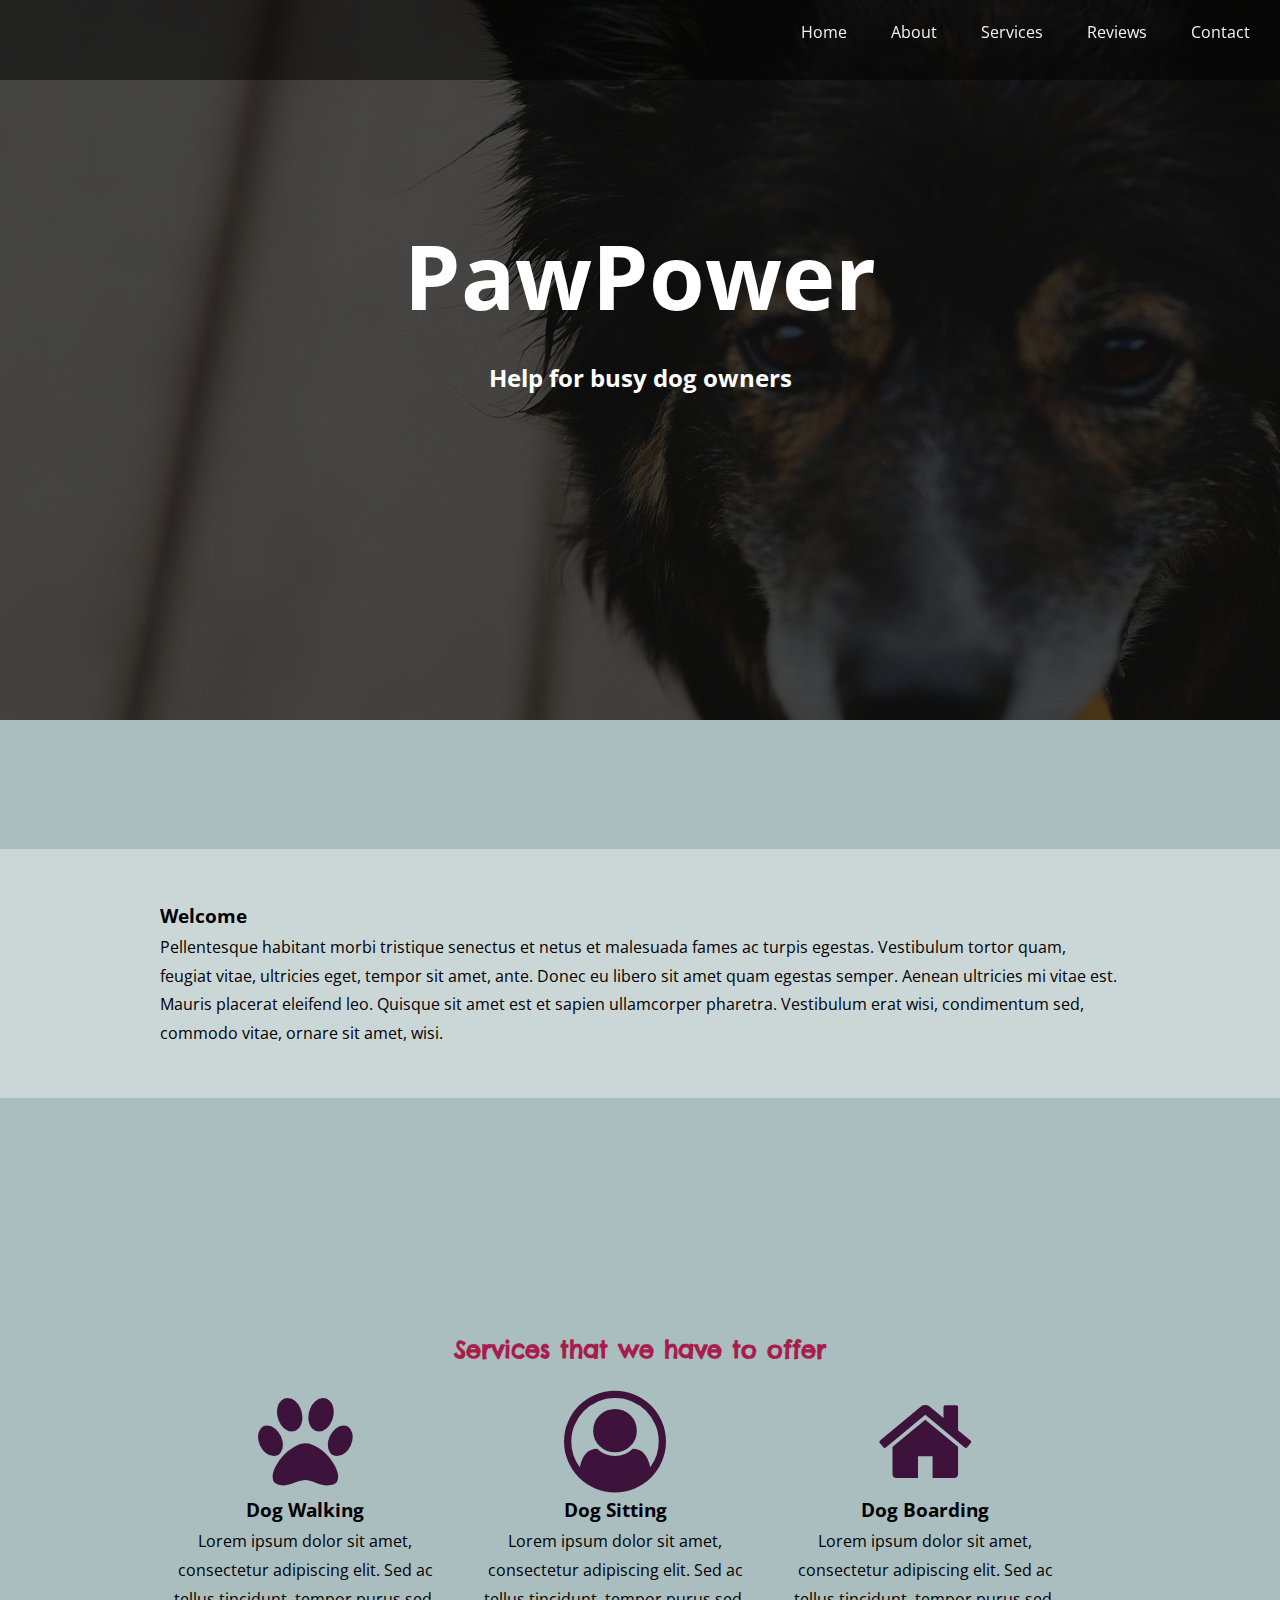
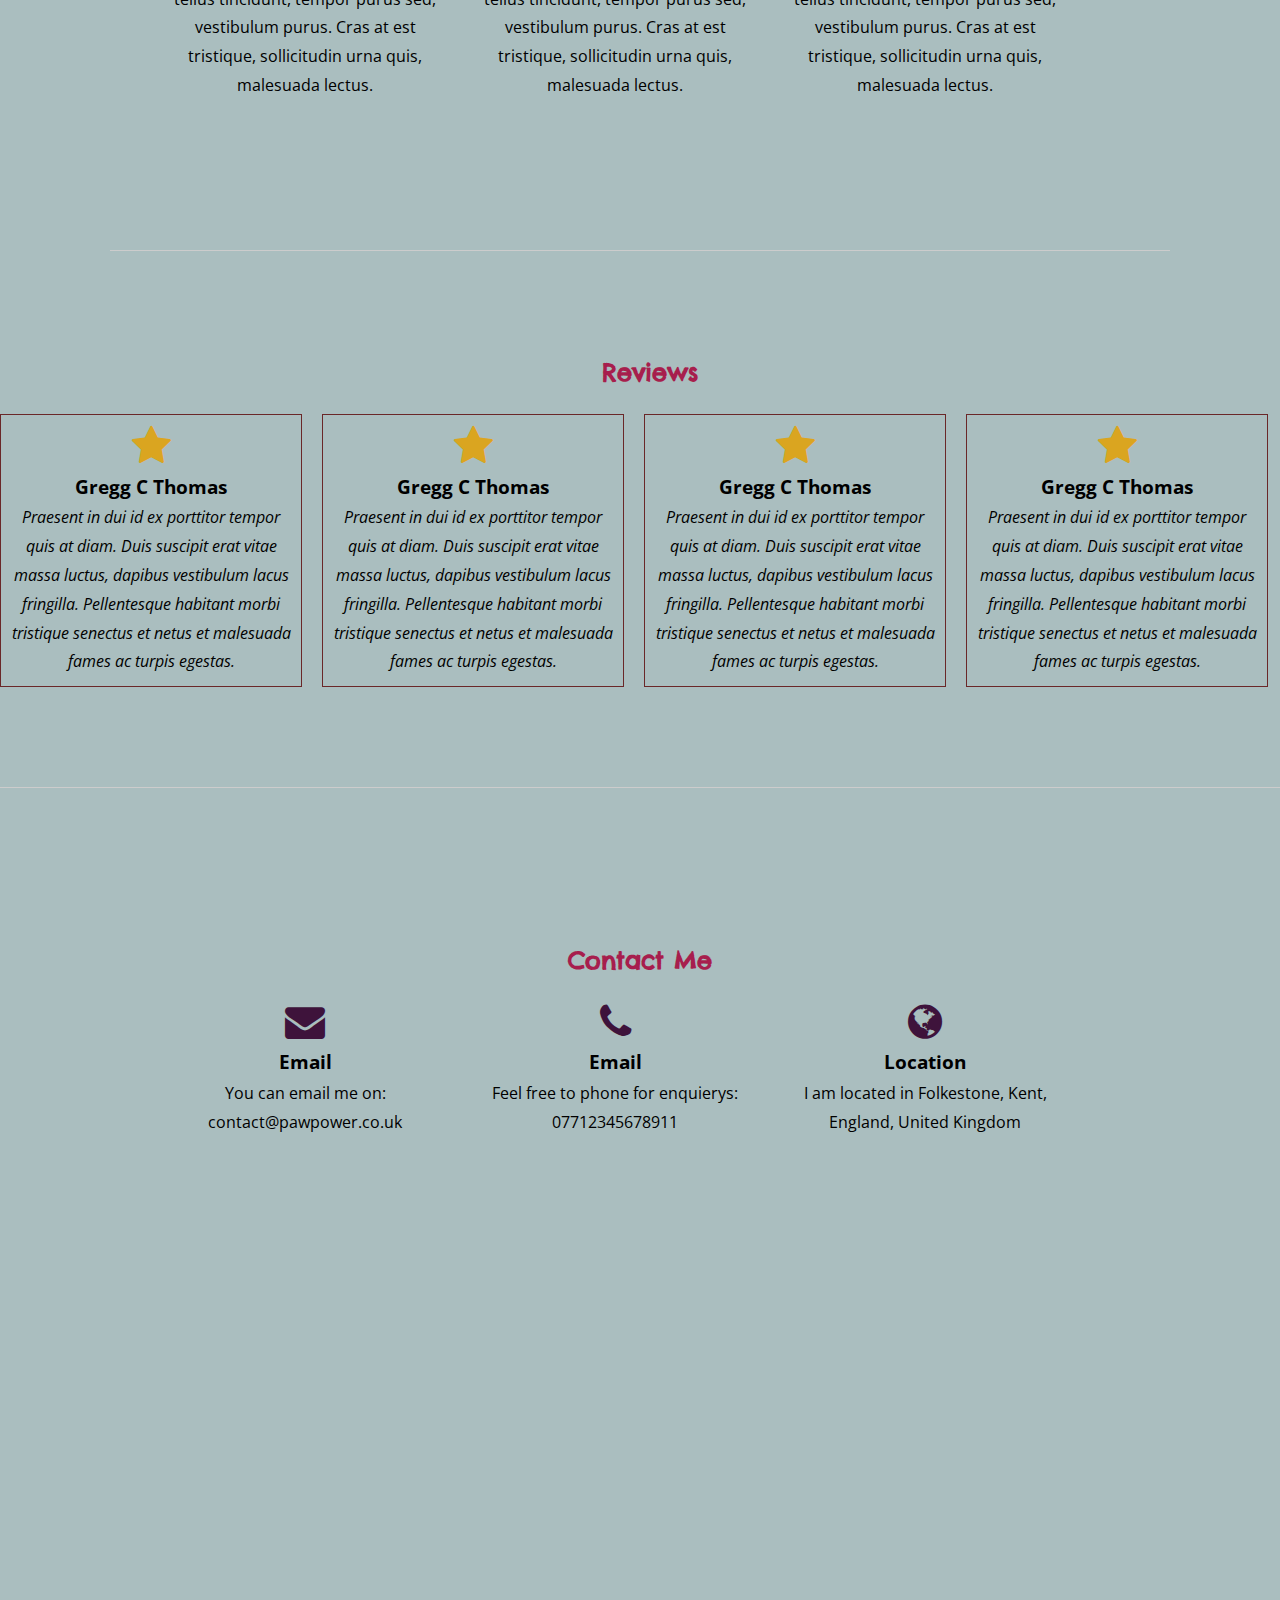
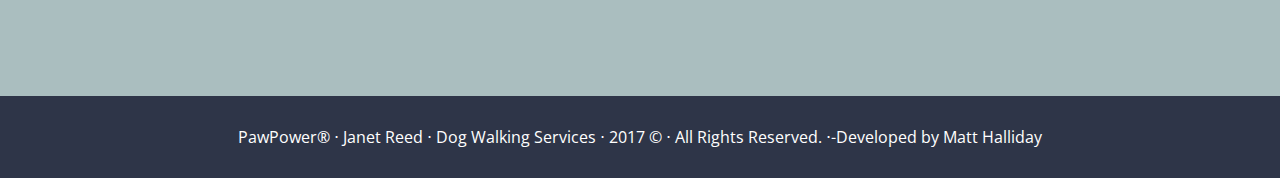
<file: PawPower/index.html>
<!doctype html>
<!-- PawPower Matt Halliday -->

<html>


<head>
	<link href="css/main.css" rel="stylesheet" type="text/css">
	<link href="css/animate.css" rel="stylesheet" type="text/css">
	<link href="https://fonts.googleapis.com/css?family=Open+Sans" rel="stylesheet">
	<link href="https://maxcdn.bootstrapcdn.com/font-awesome/4.7.0/css/font-awesome.min.css" rel="stylesheet" integrity="sha384-wvfXpqpZZVQGK6TAh5PVlGOfQNHSoD2xbE+QkPxCAFlNEevoEH3Sl0sibVcOQVnN" crossorigin="anonymous">
	<link href="https://fonts.googleapis.com/css?family=Chelsea+Market" rel="stylesheet">
	<meta charset="utf-8">
	<title> PawPower - Welcome </title>
</head>

<body>
	
<!-- NAVIGATION BAR -->	

	<nav>
		<ul>
			<ul>
				<li><a href="#home">Home</a></li>
				 <li><a href="#about">About</a></li>
				 <li><a href="#services">Services</a></li>
				 <li><a href="#reviews">Reviews</a></li>
				 <li><a href="#contact">Contact</a></li>

			</ul>
		</ul>	
	</nav>


<!-- HEADER SECTION -->

	<header class="home" id="home" data-anchor="home">
		<div class="overly">
			<div class="container">
				<h1 class="animated fadeIn"> PawPower </h1>
				<h2 class="animated fadeIn"> Help for busy dog owners </h2>
			</div>
		</div>
	</header>
	
	
<!-- INTRODUCTION SECTION -->

	<section class="intro" id="about" data-anchor="about">
		<div class="container">
			<h3> Welcome </h3>
			<p> Pellentesque habitant morbi tristique senectus et netus et malesuada fames ac turpis egestas. Vestibulum tortor quam, feugiat vitae, ultricies eget, tempor sit amet, ante. Donec eu libero sit amet quam egestas semper. Aenean ultricies mi vitae est. Mauris placerat eleifend leo. Quisque sit amet est et sapien ullamcorper pharetra. Vestibulum erat wisi, condimentum sed, commodo vitae, ornare sit amet, wisi. </p>
		</div>
	</section>
	
	
<!-- SERVICES SECTION -->

	<section class="services" id="services" data-anchor="services">
		<div class="container">
			
			<h2 class="service-header">Services that we have to offer</h2>
			
			<div class="box1">
				<i class="fa fa-paw" aria-hidden="true"></i>
				<h3> Dog Walking </h3>
				<p>
					Lorem ipsum dolor sit amet, consectetur adipiscing elit. Sed ac tellus tincidunt, tempor purus sed, vestibulum purus. Cras at est tristique, sollicitudin urna quis, malesuada lectus.
				</p>
			</div>

			<div class="box2">
				<i class="fa fa-user-circle-o" aria-hidden="true"></i>
				<h3> Dog Sitting </h3>
				<p>
					Lorem ipsum dolor sit amet, consectetur adipiscing elit. Sed ac tellus tincidunt, tempor purus sed, vestibulum purus. Cras at est tristique, sollicitudin urna quis, malesuada lectus.
				</p>
			</div>

			<div class="box3">
				<i class="fa fa-home" aria-hidden="true"></i>
				<h3> Dog Boarding </h3>
				<p>
					Lorem ipsum dolor sit amet, consectetur adipiscing elit. Sed ac tellus tincidunt, tempor purus sed, vestibulum purus. Cras at est tristique, sollicitudin urna quis, malesuada lectus.
				</p>
			</div>
		</div>
	</section>
	
	<hr class="clear-fix">
	
<!-- REVIEWS SECTION -->	
	<section class="reviews" id="reviews" data-anchor="reviews">
		<div class="review-container">
			<h2 class="service-header">Reviews</h2>
			
			<div class="review-box1">
				<i class="fa fa-star" aria-hidden="true"></i>
				<h3> Gregg C Thomas </h3>
				<p>
					<cite>Praesent in dui id ex porttitor tempor quis at diam. Duis suscipit erat vitae massa luctus, dapibus vestibulum lacus fringilla. Pellentesque habitant morbi tristique senectus et netus et malesuada fames ac turpis egestas.</cite>
				</p>
			</div>
			
			<div class="review-box1">
				<i class="fa fa-star" aria-hidden="true"></i>
				<h3> Gregg C Thomas </h3>
				<p>
					<cite>Praesent in dui id ex porttitor tempor quis at diam. Duis suscipit erat vitae massa luctus, dapibus vestibulum lacus fringilla. Pellentesque habitant morbi tristique senectus et netus et malesuada fames ac turpis egestas.</cite>
				</p>
			</div>
			
			<div class="review-box1">
				<i class="fa fa-star" aria-hidden="true"></i>
				<h3> Gregg C Thomas </h3>
				<p>
					<cite>Praesent in dui id ex porttitor tempor quis at diam. Duis suscipit erat vitae massa luctus, dapibus vestibulum lacus fringilla. Pellentesque habitant morbi tristique senectus et netus et malesuada fames ac turpis egestas.</cite>
				</p>
			</div>
			
			<div class="review-box1">
				<i class="fa fa-star" aria-hidden="true"></i>
				<h3> Gregg C Thomas </h3>
				<p>
					<cite>Praesent in dui id ex porttitor tempor quis at diam. Duis suscipit erat vitae massa luctus, dapibus vestibulum lacus fringilla. Pellentesque habitant morbi tristique senectus et netus et malesuada fames ac turpis egestas.</cite>
				</p>
			</div>
			
			
		</div>	
	</section>	
	

	
<!-- CONTACT SECTION -->	
	<section class="contact" id="contact" data-anchor="contact">
		<div class="container">
			<h2 class="service-header"> Contact Me </h2>
			
			<div class="box1">
				<i class="fa fa-envelope" aria-hidden="true"></i>
				<h3> Email </h3>
				<p>
					You can email me on: contact@pawpower.co.uk
				</p>
			</div>
			
			<div class="box2">
				<i class="fa fa-phone" aria-hidden="true"></i>
				<h3> Email </h3>
				<p>
					Feel free to phone for enquierys: 07712345678911
				</p>
			</div>
			
			<div class="box3">
				<i class="fa fa-globe" aria-hidden="true"></i>
				<h3> Location </h3>
				<p>
					I am located in Folkestone, Kent, England, United Kingdom
				</p>
			</div>
		</div>	
<hr class="clear-fix">

<!-- GOOGLE MAPS CONTACT -->	
		<div class="map-container">
			<iframe class="map-container" src="https://www.google.com/maps/embed?pb=!1m18!1m12!1m3!1d80194.79973691443!2d1.0990787421396153!3d51.08839282711125!2m3!1f0!2f0!3f0!3m2!1i1024!2i768!4f13.1!3m3!1m2!1s0x47deb815138b2c8f%3A0xa514d67a986aff93!2sFolkestone%2C+UK!5e0!3m2!1sen!2sus!4v1510926232556"></iframe>		
		</div>
	</section>

<!-- FOOTER SECTION -->	
	<footer>
		<p> PawPower&reg; &sdot; Janet Reed &sdot; Dog Walking Services &sdot; 2017 &copy; &sdot; All Rights Reserved. &sdot;-Developed by Matt Halliday</p>	
	</footer>
	

<!-- JAVA SCRIPT LINKS --> 
    <script src="http://ajax.googleapis.com/ajax/libs/jquery/1.11.1/jquery.min.js"></script>
    <script type="text/javascript" src="js/jquery.easings.min.js"></script>
    <script type="text/javascript" src="js/page-scroll.js"></script>

  
<!-- END OF CODE -->    
</body>
</html>
</file>
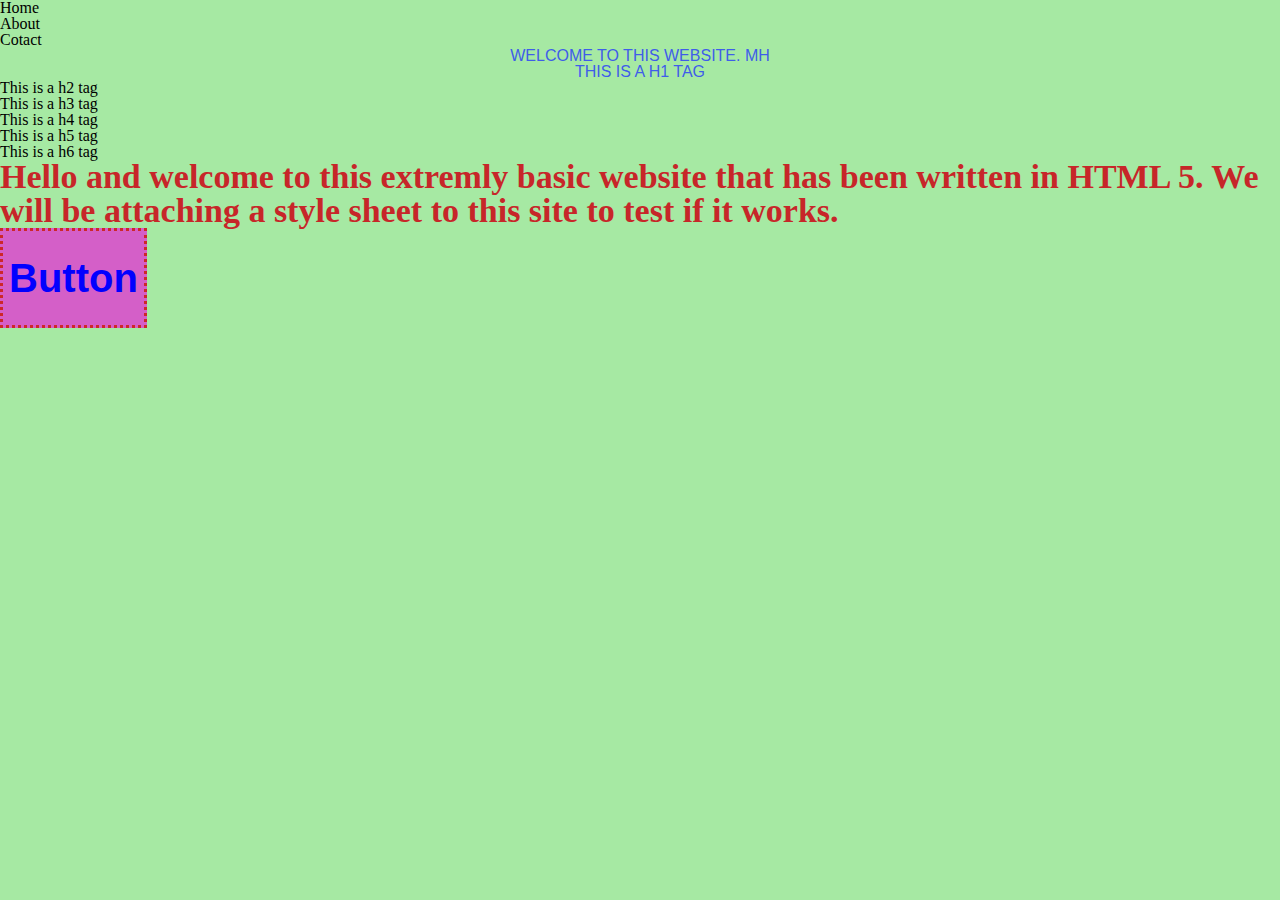
<file: Test Website/index.html>
<!doctype html>
<html>
<head>
<meta charset="utf-8">
<title>Test website</title>
</head>

<!-- Linking CSS Sheet -->
<link rel="stylesheet" type="text/css" href="css/style.css">

<body>
	<!-- Menu -->
	<ul> 
		<li> Home </li>	
		<li> About </li>
		<li> Cotact </li>
	</ul>


<!-- Short tags -->
	<h1> Welcome to this website. MH </h1>
	<h1> This is a h1 tag </h1>
	<h2> This is a h2 tag </h2>
	<h3> This is a h3 tag </h3>
	<h4> This is a h4 tag </h4> 
	<h5> This is a h5 tag</h5>
	<h6> This is a h6 tag</h6>
	
				
	<!-- This is a paragraph -->
	<p> Hello and welcome to this extremly basic website that has been written in HTML 5. We will be attaching a style sheet to this site to test if it works.</p>
	
	
	<!-- Button Creation -->
	<button type="button">Button</button>

	
</body>

</html>
</file>
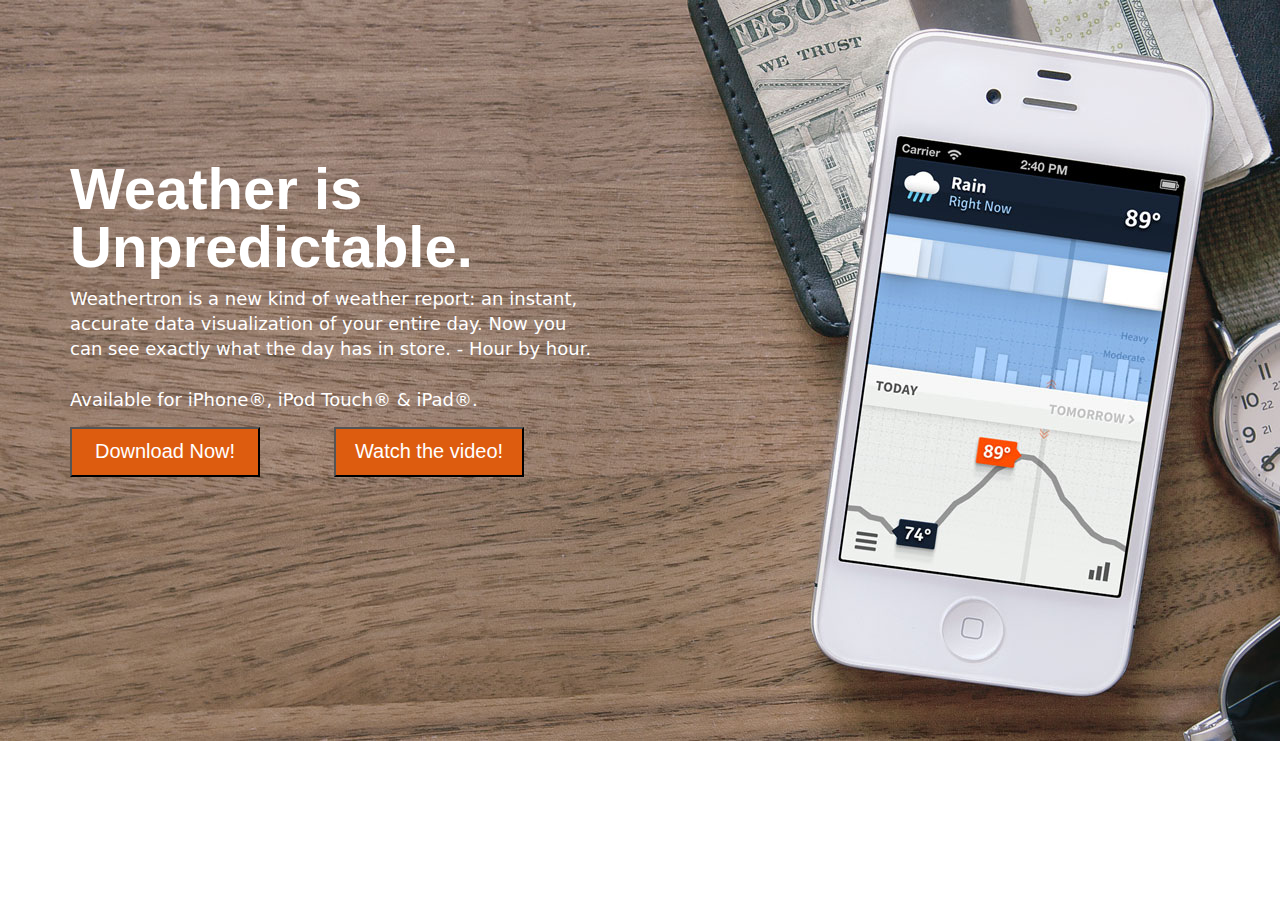
<file: TheWeatherTron/index.html>
<!doctype html>
<html>

<head>

<meta charset="utf-8">

<!-- Linking CSS Sheet -->
<link rel="stylesheet" type="text/css" href="css/style.css">

<!-- Website name -->
<title>The Weather Tron</title>
</head>




<body>

<!-- Top header page -->
	<section class="header-info">
		<!-- Title -->
		<h1> Weather is <br/>Unpredictable.</h1>
	
		<!-- Information paragraph -->
			<p>Weathertron is a new kind of weather report: an instant, accurate data visualization of your entire day. Now you can see exactly what the day has in store. - Hour by hour.</p> 
			<p>Available for iPhone&reg;, iPod Touch® &amp; iPad®.</p>

		<!-- Buttons -->
			<button type="button">Download Now!</button>
			<button type="button1">Watch the video!</button>
			
	</section>



</body>
</html>
</file>
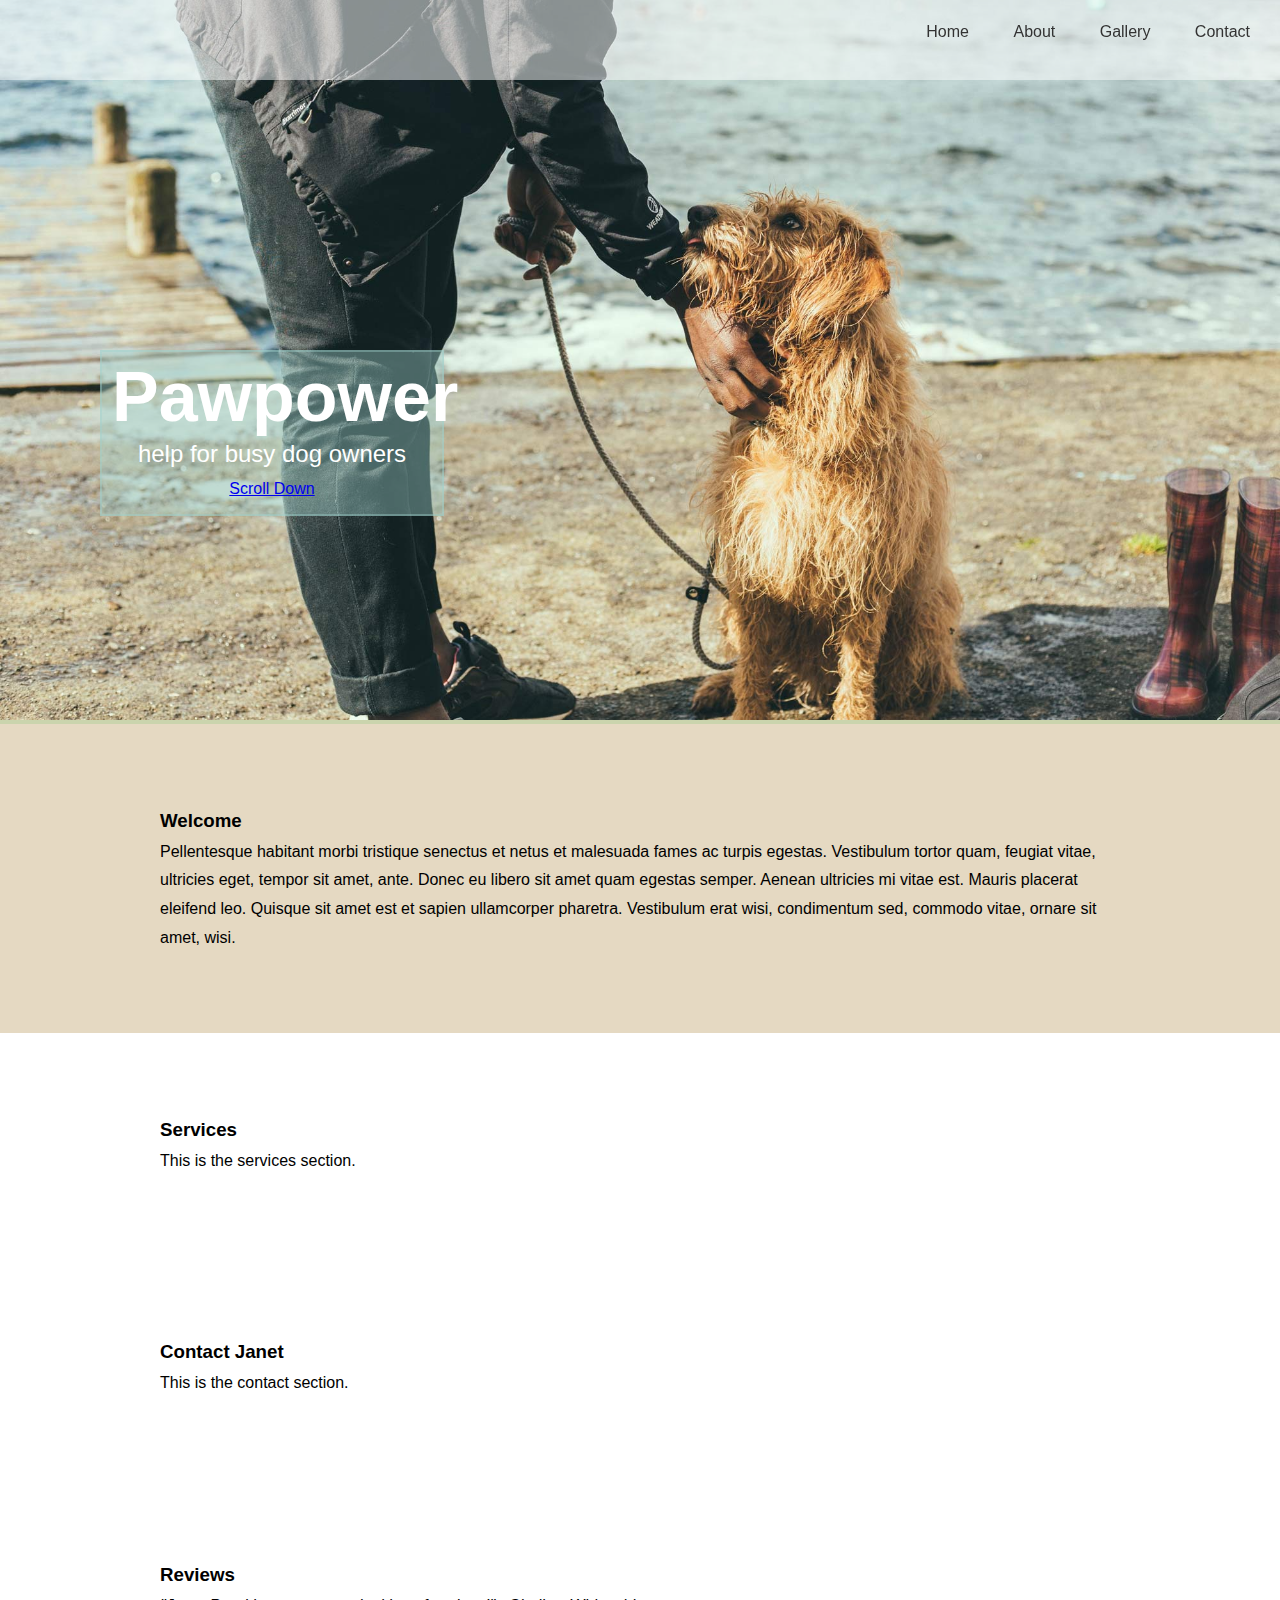
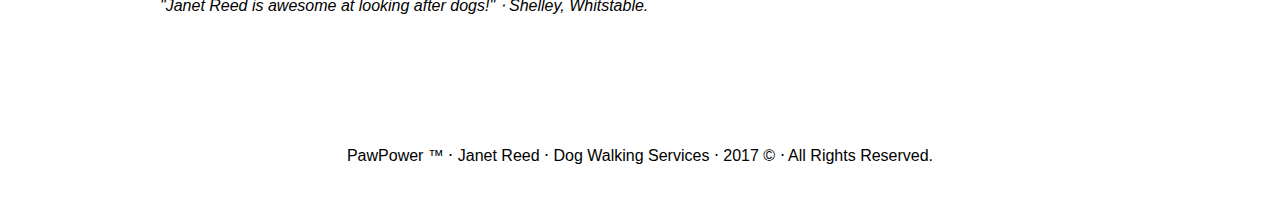
<file: EXAMPLES/PawPower 2/index.html>
<!doctype html>
<html>
<head>
<meta charset="UTF-8">


<title>PawPower</title>
<link href="css/animate.css" rel="stylesheet" type="text/css">
<link href="css/style.css" rel="stylesheet" type="text/css">

</head>

<body>

<nav>
	<ul>
		<ul>
            <li><a href="#home">Home</a></li>
             <li><a href="#about">About</a></li>
             <li><a href="#gallery">Gallery</a></li>
             <li><a href="#contact">Contact</a></li>
        
        </ul>
	</ul>	
</nav>

	<header class="home" id="home" data-anchor="home">
	<div class="overly">
		<div class="container headerinfo">
		<h1 class="animated fadeInUp">Pawpower</h1>
		<h2 class="animated fadeInUp">help for busy dog owners</h2>
			<a href="#about" class="scrollbtn">Scroll Down</a>
		</div>
	</div>
	</header>
		
	<section class="intro about" id="about" data-anchor="about">
		<div class="container">
			<h3>Welcome</h3>
			<p>Pellentesque habitant morbi tristique senectus et netus et malesuada fames ac turpis egestas. Vestibulum tortor quam, feugiat vitae, ultricies eget, tempor sit amet, ante. Donec eu libero sit amet quam egestas semper. Aenean ultricies mi vitae est. Mauris placerat eleifend leo. Quisque sit amet est et sapien ullamcorper pharetra. Vestibulum erat wisi, condimentum sed, commodo vitae, ornare sit amet, wisi.</p>
		</div><!-- container -->
	</section><!-- intro -->
	
	<section class="services reviews" id="gallery" data-anchor="gallery">
		<div class="container">
			<h3>Services</h3>
			<p>This is the services section.</p>
		</div>
	</section><!-- services -->
	
	<section class="contact" id="contact" data-anchor="contact">
		<div class="container">
			<h3>Contact Janet</h3>
			<p>This is the contact section.</p>
		</div>
	</section><!-- contact -->

	<section class="reviews">
		<div class="container">
			<h3>Reviews</h3>
			<cite>"Janet Reed is awesome at looking after dogs!" &sdot; Shelley, Whitstable.</cite>
		</div>
	</section><!-- reviews -->
	
	<footer>
		<p>PawPower &trade; &sdot; Janet Reed &sdot; Dog Walking Services &sdot; 2017 &copy; &sdot; All Rights Reserved.</p>
	</footer>
     <script src="http://ajax.googleapis.com/ajax/libs/jquery/1.11.1/jquery.min.js"></script>
    <script type="text/javascript" src="js/jquery.easings.min.js"></script>
	     <script type="text/javascript" src="js/page-scroll.js"></script>

</body>
</html>
</file>
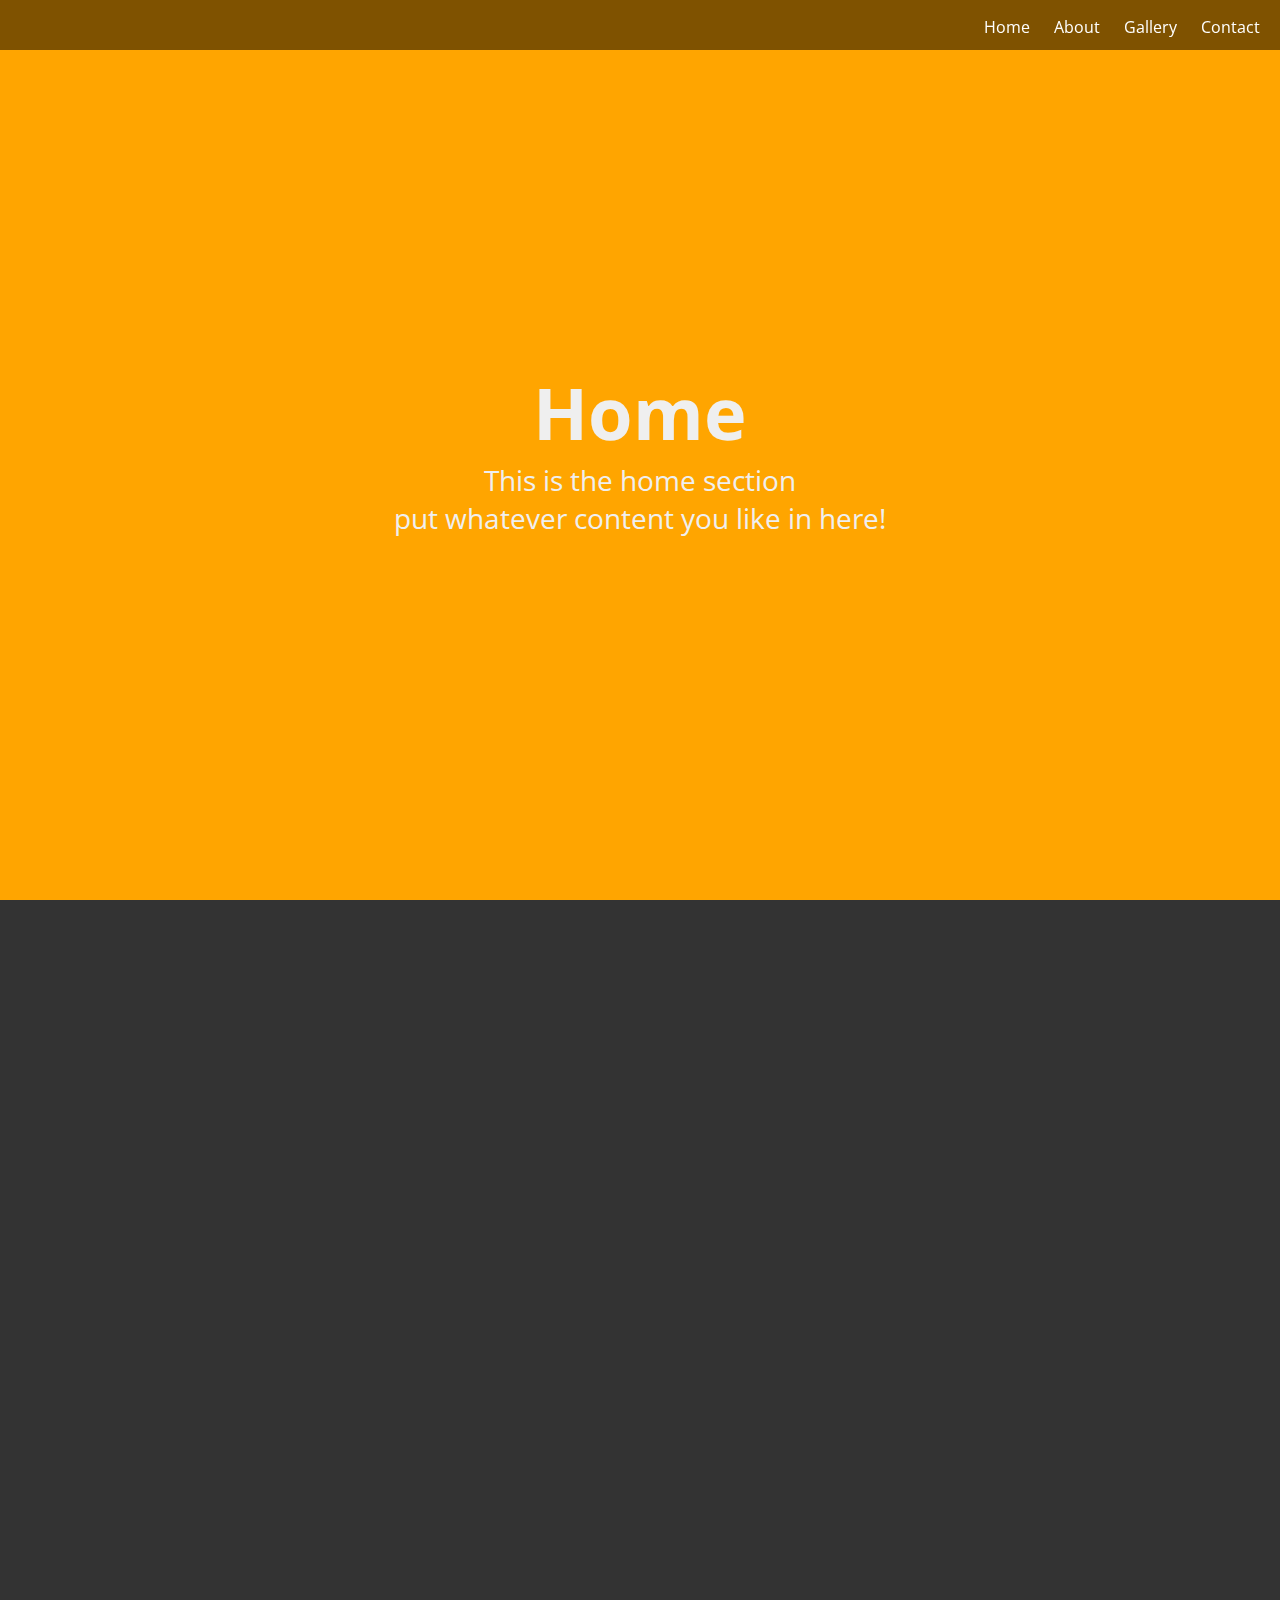
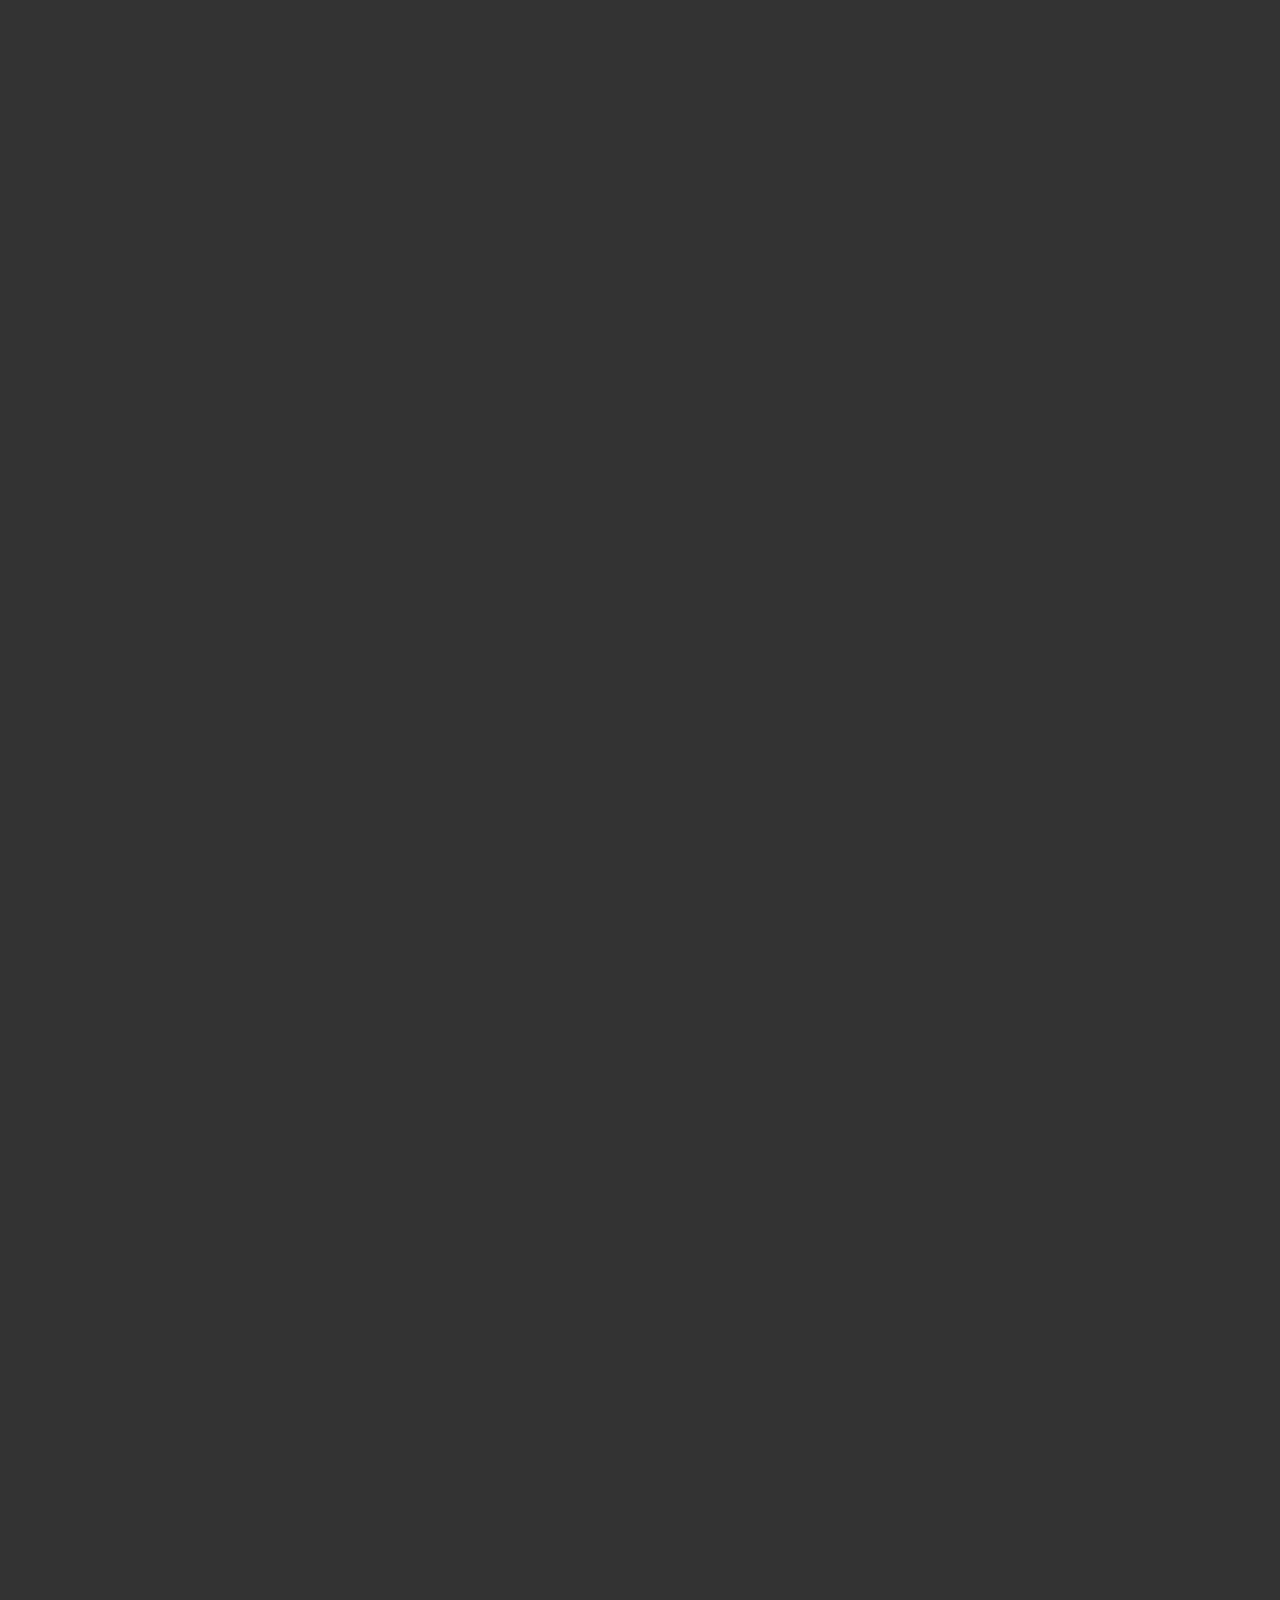
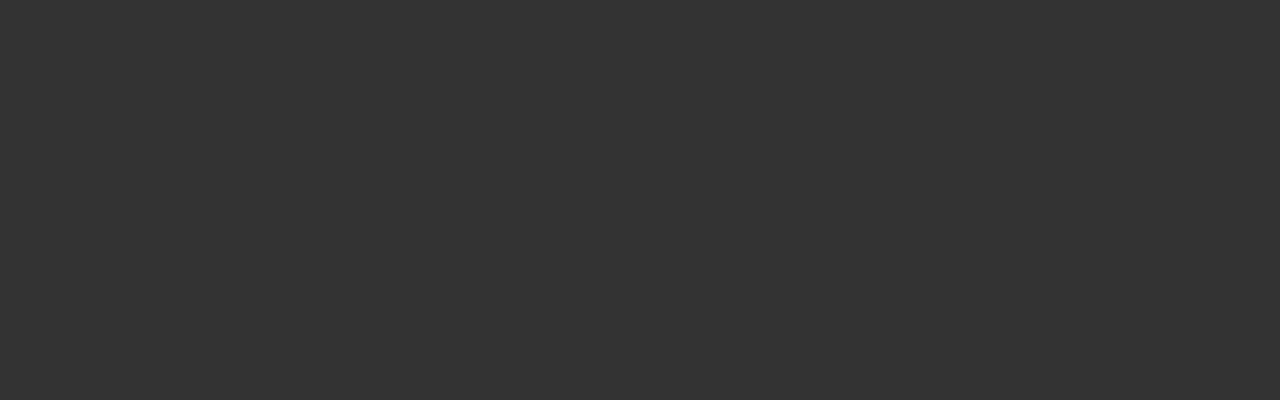
<file: jquery-examples/One-Page-Website-Example/index.html>
<!DOCTYPE html>
<html>
<head>
    <title>One Page Website Example</title>
    <meta charset="UTF-8">
    <meta name="description" content="" />
    <meta name="keywords" content="" />
    <link rel="stylesheet" href="css/jquery.fullPage.css"/>
     <link rel="stylesheet" href="css/style.css"/>
    <link href='https://fonts.googleapis.com/css?family=Open+Sans:400,600' rel='stylesheet' type='text/css'>
    <script src="http://ajax.googleapis.com/ajax/libs/jquery/1.11.1/jquery.min.js"></script>
    <script type="text/javascript" src="js/jquery.easings.min.js"></script>
    <script type="text/javascript" src="js/jquery.fullPage.js"></script>
    <script type="text/javascript">
       $(document).ready(function() {
           $('#fullpage').fullpage();
           });
    </script>
</head>
<body>
    
    <nav>
        <ul>
            <li><a href="#slide1">Home</a></li>
             <li><a href="#slide2">About</a></li>
             <li><a href="#slide3">Gallery</a></li>
             <li><a href="#slide4">Contact</a></li>
        
        </ul>
    
    </nav>
    
    <div id="fullpage">
        <section class="section homesection" data-anchor="slide1">
            <h2>Home</h2>
            <p>This is the home section<br/>put whatever content you like in here!</p>
        </section>
        <section class="section aboutsection" data-anchor="slide2">
            <h2>About</h2>
            <p>This is the about section</p>
        </section>
        <section class="section gallerysection" data-anchor="slide3">
            <h2>Gallery</h2>
            <p>This is the gallery section</p>
        </section>
        <section class="section contactsection" data-anchor="slide4">
            <h2>Contact</h2>
            <p>This is the contact section</p>
            <p class="links">Check out: 
            <a href="https://www.google.com/fonts">https://www.google.com/fonts</a>          <a href="http://alvarotrigo.com/fullPage/">http://alvarotrigo.com/fullPage/</a>
            <a href="http://bit.ly/20QLhpH">http://bit.ly/20QLhpH</a>
            </p>
        </section>
    
    
    </div>

</body>
</html>
</file>
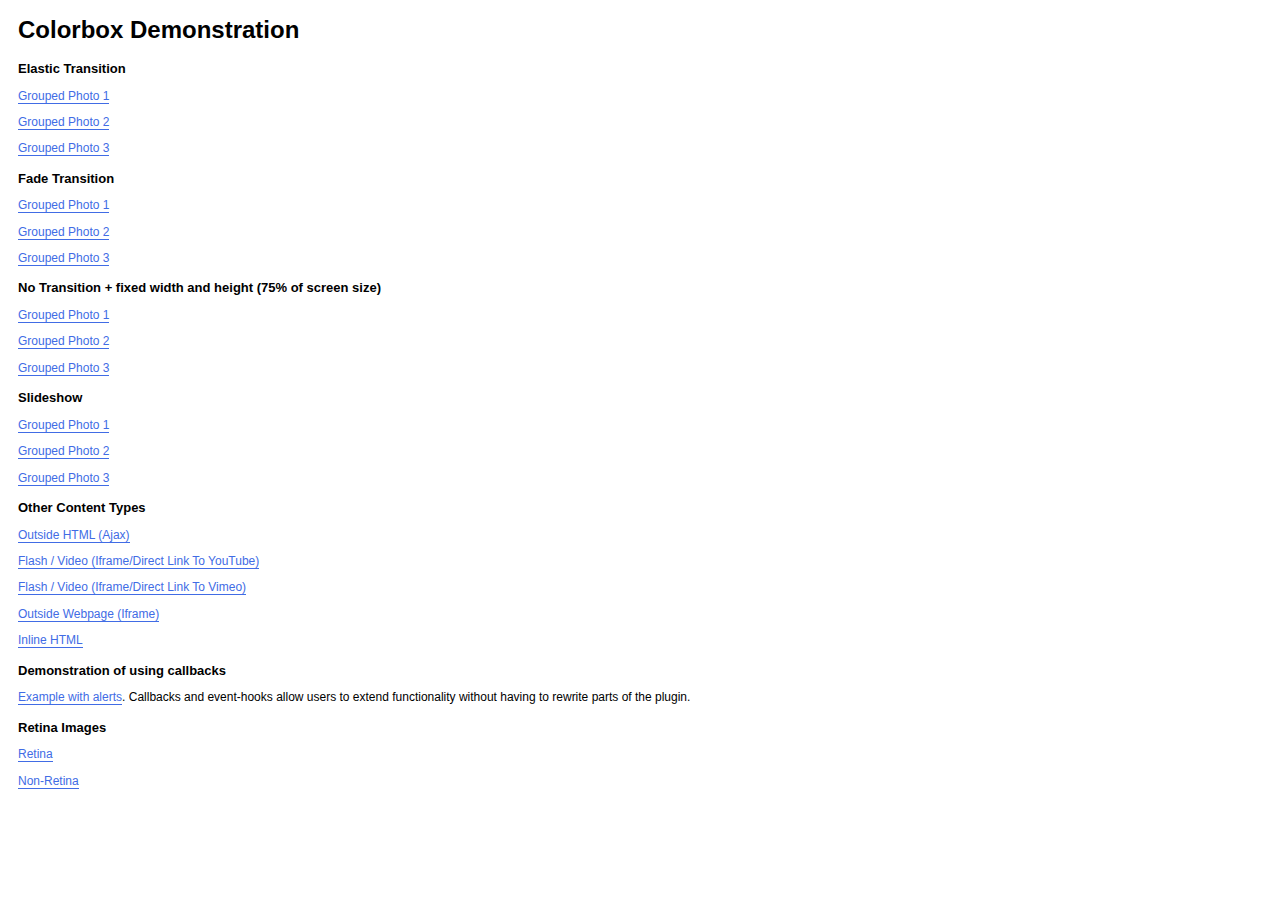
<file: jquery-examples/Lightbox-Gallery/colorbox-master/example1/index.html>
<!DOCTYPE html>
<html>
	<head>
		<meta charset='utf-8'/>
		<title>Colorbox Examples</title>
		<style>
			body{font:12px/1.2 Verdana, sans-serif; padding:0 10px;}
			a:link, a:visited{text-decoration:none; color:#416CE5; border-bottom:1px solid #416CE5;}
			h2{font-size:13px; margin:15px 0 0 0;}
		</style>
		<link rel="stylesheet" href="colorbox.css" />
		<script src="https://ajax.googleapis.com/ajax/libs/jquery/1.10.2/jquery.min.js"></script>
		<script src="../jquery.colorbox.js"></script>
		<script>
			$(document).ready(function(){
				//Examples of how to assign the Colorbox event to elements
				$(".group1").colorbox({rel:'group1'});
				$(".group2").colorbox({rel:'group2', transition:"fade"});
				$(".group3").colorbox({rel:'group3', transition:"none", width:"75%", height:"75%"});
				$(".group4").colorbox({rel:'group4', slideshow:true});
				$(".ajax").colorbox();
				$(".youtube").colorbox({iframe:true, innerWidth:640, innerHeight:390});
				$(".vimeo").colorbox({iframe:true, innerWidth:500, innerHeight:409});
				$(".iframe").colorbox({iframe:true, width:"80%", height:"80%"});
				$(".inline").colorbox({inline:true, width:"50%"});
				$(".callbacks").colorbox({
					onOpen:function(){ alert('onOpen: colorbox is about to open'); },
					onLoad:function(){ alert('onLoad: colorbox has started to load the targeted content'); },
					onComplete:function(){ alert('onComplete: colorbox has displayed the loaded content'); },
					onCleanup:function(){ alert('onCleanup: colorbox has begun the close process'); },
					onClosed:function(){ alert('onClosed: colorbox has completely closed'); }
				});

				$('.non-retina').colorbox({rel:'group5', transition:'none'})
				$('.retina').colorbox({rel:'group5', transition:'none', retinaImage:true, retinaUrl:true});
				
				//Example of preserving a JavaScript event for inline calls.
				$("#click").click(function(){ 
					$('#click').css({"background-color":"#f00", "color":"#fff", "cursor":"inherit"}).text("Open this window again and this message will still be here.");
					return false;
				});
			});
		</script>
	</head>
	<body>
		<h1>Colorbox Demonstration</h1>
		<h2>Elastic Transition</h2>
		<p><a class="group1" href="../content/ohoopee1.jpg" title="Me and my grandfather on the Ohoopee.">Grouped Photo 1</a></p>
		<p><a class="group1" href="../content/ohoopee2.jpg" title="On the Ohoopee as a child">Grouped Photo 2</a></p>
		<p><a class="group1" href="../content/ohoopee3.jpg" title="On the Ohoopee as an adult">Grouped Photo 3</a></p>
		
		<h2>Fade Transition</h2>
		<p><a class="group2" href="../content/ohoopee1.jpg" title="Me and my grandfather on the Ohoopee">Grouped Photo 1</a></p>
		<p><a class="group2" href="../content/ohoopee2.jpg" title="On the Ohoopee as a child">Grouped Photo 2</a></p>
		<p><a class="group2" href="../content/ohoopee3.jpg" title="On the Ohoopee as an adult">Grouped Photo 3</a></p>
		
		<h2>No Transition + fixed width and height (75% of screen size)</h2>
		<p><a class="group3" href="../content/ohoopee1.jpg" title="Me and my grandfather on the Ohoopee.">Grouped Photo 1</a></p>
		<p><a class="group3" href="../content/ohoopee2.jpg" title="On the Ohoopee as a child">Grouped Photo 2</a></p>
		<p><a class="group3" href="../content/ohoopee3.jpg" title="On the Ohoopee as an adult">Grouped Photo 3</a></p>
		
		<h2>Slideshow</h2>
		<p><a class="group4"  href="../content/ohoopee1.jpg" title="Me and my grandfather on the Ohoopee.">Grouped Photo 1</a></p>
		<p><a class="group4"  href="../content/ohoopee2.jpg" title="On the Ohoopee as a child">Grouped Photo 2</a></p>
		<p><a class="group4"  href="../content/ohoopee3.jpg" title="On the Ohoopee as an adult">Grouped Photo 3</a></p>
		
		<h2>Other Content Types</h2>
		<p><a class='ajax' href="../content/ajax.html" title="Homer Defined">Outside HTML (Ajax)</a></p>
		<p><a class='youtube' href="http://www.youtube.com/embed/VOJyrQa_WR4?rel=0&amp;wmode=transparent">Flash / Video (Iframe/Direct Link To YouTube)</a></p>
		<p><a class='vimeo' href="http://player.vimeo.com/video/2285902" title="R&ouml;yksopp: Remind Me">Flash / Video (Iframe/Direct Link To Vimeo)</a></p>
		<p><a class='iframe' href="http://wikipedia.com">Outside Webpage (Iframe)</a></p>
		<p><a class='inline' href="#inline_content">Inline HTML</a></p>
		
		<h2>Demonstration of using callbacks</h2>
		<p><a class='callbacks' href="../content/marylou.jpg" title="Marylou on Cumberland Island">Example with alerts</a>. Callbacks and event-hooks allow users to extend functionality without having to rewrite parts of the plugin.</p>
		

		<h2>Retina Images</h2>
		<p><a class="retina" href="../content/daisy.jpg" title="Retina">Retina</a></p>
		<p><a class="non-retina" href="../content/daisy.jpg" title="Non-Retina">Non-Retina</a></p>

		<!-- This contains the hidden content for inline calls -->
		<div style='display:none'>
			<div id='inline_content' style='padding:10px; background:#fff;'>
			<p><strong>This content comes from a hidden element on this page.</strong></p>
			<p>The inline option preserves bound JavaScript events and changes, and it puts the content back where it came from when it is closed.</p>
			<p><a id="click" href="#" style='padding:5px; background:#ccc;'>Click me, it will be preserved!</a></p>
			
			<p><strong>If you try to open a new Colorbox while it is already open, it will update itself with the new content.</strong></p>
			<p>Updating Content Example:<br />
			<a class="ajax" href="../content/ajax.html">Click here to load new content</a></p>
			</div>
		</div>
	</body>
</html>
</file>
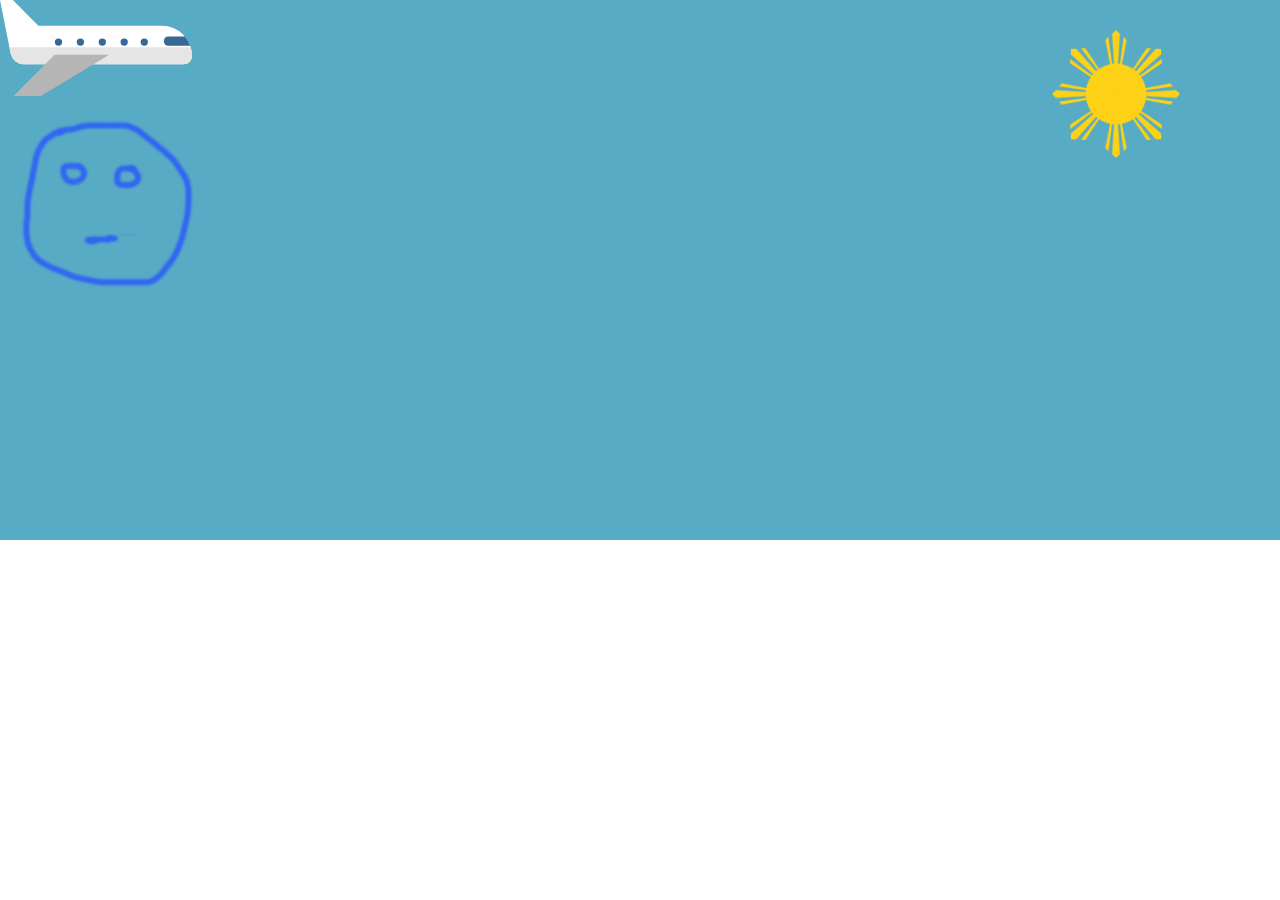
<file: Animation/animate.html>
<!doctype html>
<html>
<head>
<meta charset="UTF-8">
<title>Animation Experiments</title>
<style>
	
	html{
		overflow-x: hidden;
	}
	*{
		margin: 0;
		padding: 0;
	}
	header{
		background: #58ABC5;
		height: 60vh;
	}
	.sun{
		width:10%;
		position: absolute;
		right:100px;
		top:30px;
	}
	.cloud1{
		width: 15%;
		opacity: 0.8;
		position: absolute;
		left: -200px;
		top: 40px;
		animation: cloud1 50s linear infinite 0.1s; 
		
	}
	.cloud2{
		width:10%;
		opacity: 0.4;
		left: -200px;
		animation: cloud1 50s linear infinite 0.1s;
		position: absolute;
		
	}
	.plane{
		width:15%;
		animation:plane 15s linear infinite;/* Animation Name, duration, way it moves, looping */
	}

	/* .monster {
		width: 192px;
		height: 240px;
		background: url(img/monster.png) no-repeat 0 0;
		position: absolute;
		bottom: 350px;
		left: 20px;
		animation: monster 0.4s steps(10) infinite;
		
	}
	*/
	.face {
		width: 200px;
		height: 200px;
		background: url(sprite-images/.MainBanner.png) no-repeat 0 0;
		animation: face 1s steps(10) infinite;
	}
	
		@keyframes face {
		to {
			background-position: -2000px;
		}
	}
	
	
	@keyframes monster {
		to {
			background-position: -1900px;
		}
	}
	
	
	@keyframes plane{
		from{
			transform: translateX(-400px);
		}
		to{
			transform: translateX(2000px);
		}
	}
	
	@keyframes cloud1{
		from{
			transform: translateX(-100px);
		}
		to{
			transform: translateX(2000px);
		}
	}
	
		@keyframes cloud2{
		from{
			transform: translateX(-100px);
		}
		to{
			transform: translateX(2000px);
		}
	}
	
	
	
</style>
</head>
<body>
	<header>
	

		<img src="img/sun.png" class="sun"/>
		<img src="img/cloud.svg" class="cloud1"/>
		<img src="img/cloud.svg" class="cloud2"/>		
		<img src="img/airplane.svg" class="plane"/>
		<div class="monster"> </div>
		<div class="face"> </div>
	</header>
</body>
</html>
</file>
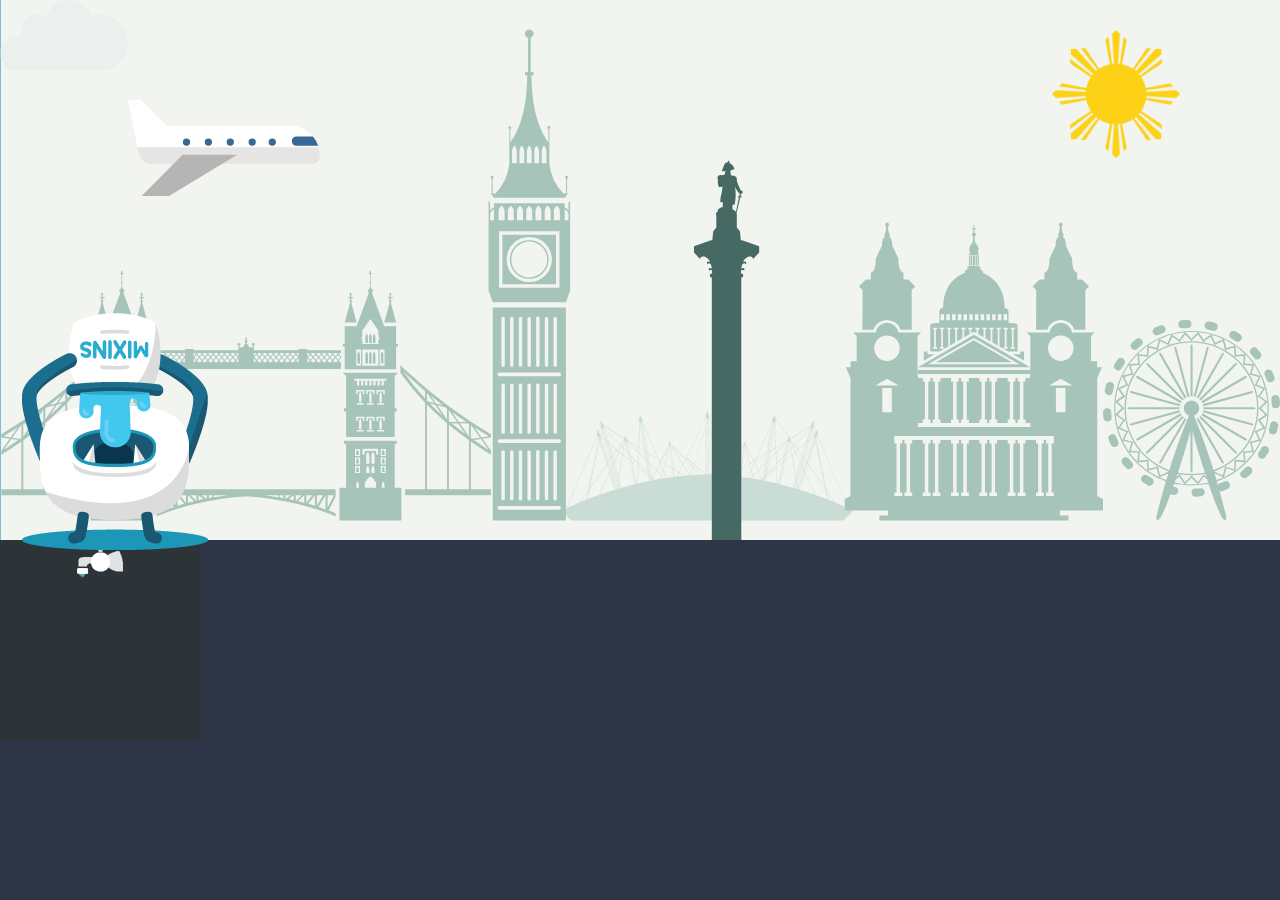
<file: EXAMPLES/PawPower 2/animation.html>
<!doctype html>
<html>
<head>
<meta charset="UTF-8">
<title>Animation Experiments</title>
<style>
	body{
		background: #2E3547;
	}
	
	html{
		overflow-x: hidden;
	}
	*{
		margin: 0;
		padding: 0;
	}
	header{
		background: #58ABC5 url(img/LondonCityScape.svg) no-repeat center top;
		background-size:cover;
		height: 60vh;
	}
	.sun{
		width:10%;
		position: absolute;
		right:100px;
		top:30px;
		animation: sun 3s linear infinite;

	}
	.cloud1{
		width: 15%;
		opacity: 0.8;
		position: absolute;
		left:-400px;
		top:40px;
		animation: cloud1 50s linear infinite 4s;
	}
	.cloud2{
		width:10%;
		opacity: 0.4;
		animation: cloud2 30s linear infinite;

	}
	.plane{
		width:15%;
		position: absolute;
		top:100px;
		animation:plane 15s linear infinite;/* Animation Name, duration, way it moves, looping */
	}
	
	@keyframes plane{
		from{
			transform: translateX(-400px);
		}
		to{
			transform: translateX(2000px);
		}
	}
	@keyframes cloud1{
		from{
			transform: translateX(-500px);
		}
		to{
			transform: translateX(2000px);
		}
	}
		@keyframes cloud2{
		from{
			transform: translateX(-500px);
		}
		to{
			transform: translateX(2000px);
		}
	}
	
		@keyframes sun{
		0%{
			filter: brightness(100%);
		}
		50%{
			filter: brightness(200%);	
		}
		100%{
			filter: brightness(100%);
		}
	}
	.monster{
		width:192px;
		height:240px;
		background: url(img/monster.png) no-repeat 0 0;
		position: absolute;
		bottom: 350px;
		left:20px;
		animation: monster 0.4s steps(10) infinite;
	}
	
	@keyframes monster{
		to{
			background-position: -1900px;
		}
	}
	
	.tap{
		width: 200px;
		height: 200px;
		background: url(img/css_sprites.png) no-repeat 0 0;
		animation: tap 1s steps(10) infinite;
	}
	@keyframes tap{
		to{
			background-position: -2000px;
		}
	}
	
</style>
</head>
<body>
	<header>
		<img src="img/sun.png" class="sun"/>
		<img src="img/cloud.svg" class="cloud1"/>
		<img src="img/cloud.svg" class="cloud2"/>
		<img src="img/airplane.svg" class="plane"/>
		<div class="monster"></div>

	</header>
		<div class="tap"></div>
</body>
</html>
</file>
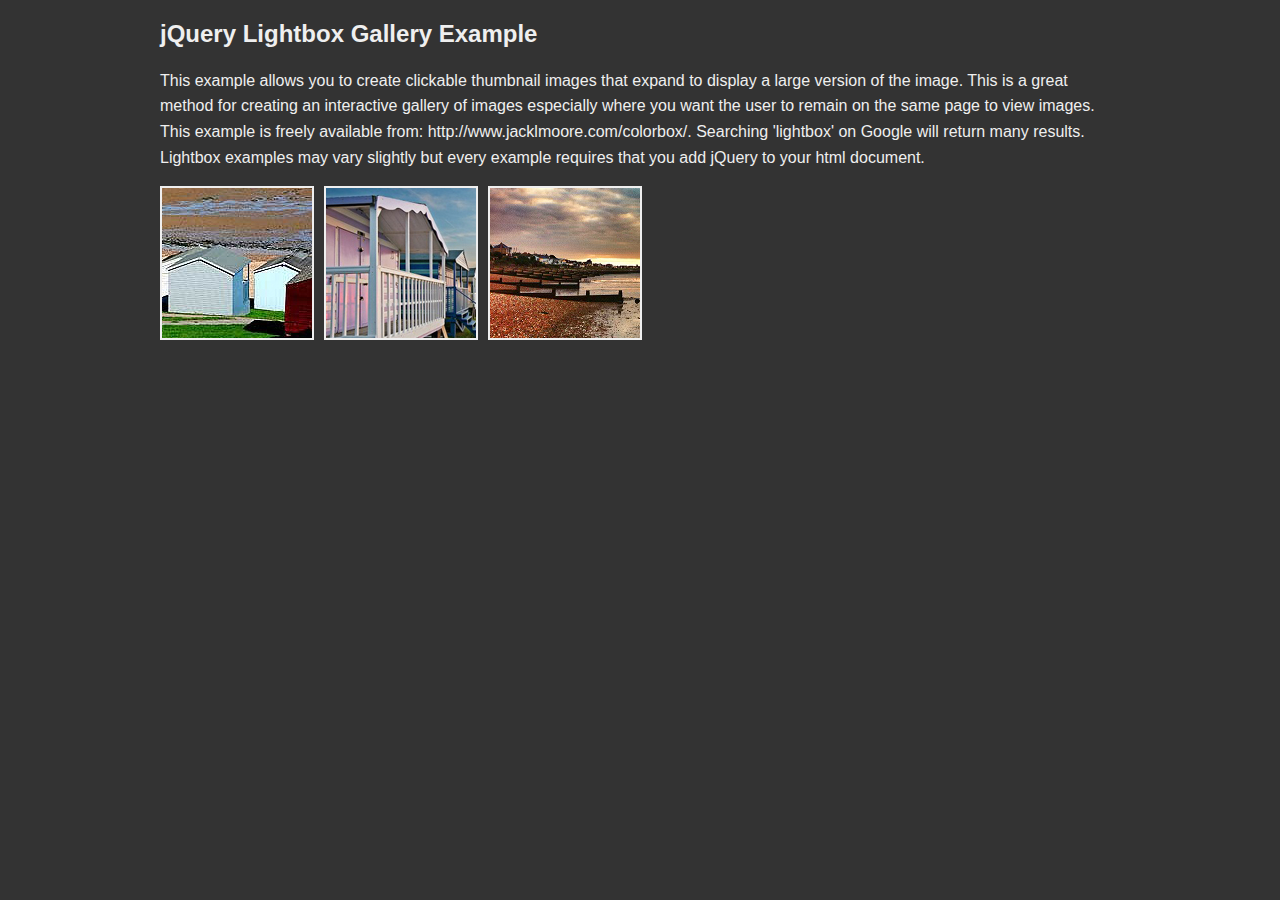
<file: jquery-examples/Lightbox-Gallery/gallery.html>
<!DOCTYPE html>
<html>
<head>
    <title>Lightbox Gallery</title>
    <meta charset="UTF-8">
    <meta name="description" content="" />
    <meta name="keywords" content="" />
     
<link rel="stylesheet" type="text/css" href="css/style.css"/>
<link rel="stylesheet" type="text/css" href="css/colorbox.css"/>
<script src="https://ajax.googleapis.com/ajax/libs/jquery/1.10.2/jquery.min.js"></script>
<script src="js/jquery.colorbox.js"></script>
<script>
   
			$(document).ready(function(){
				//Examples of how to assign the Colorbox event to elements
				$(".group1").colorbox({rel:'group1'});
            });
    </script>
</head>
<body>
<div class="container">      
<section class="gallery"> 
   
    <h2>jQuery Lightbox Gallery Example</h2>
    <p>This example allows you to create clickable thumbnail images that expand to display a large version of the image. This is a great method for creating an interactive gallery of images especially where you want the user to remain on the same page to view images. This example is freely available from: http://www.jacklmoore.com/colorbox/. Searching 'lightbox' on Google will return many results. Lightbox examples may vary slightly but every example requires that you add jQuery to your html document.</p>
<ul class="gallery-img">
    <li><a class="group1" href="images/whit1.jpg" title="The Street"><img src="images/thumb1.jpg" class="thumbnail"/></a></li>
    <li><a class="group1" href="images/whit2.jpg" title="Beach Hut"><img src="images/thumb2.jpg" class="thumbnail"/></a></li>
    <li><a class="group1" href="images/whit3.jpg" title="Whitstable Sunset"><img src="images/thumb3.jpg" class="thumbnail"/></a></li>
</ul>
</section> 
</div><!-- end container -->
</body>
</html>
</file>
<file: PawPower/css/main.css>
@charset "utf-8";
/* CSS Document */

*{
	margin: 0px;
	padding: 0px;
	font-family: 'Open Sans', sans-serif;
}

body {
	background: #AABEBF;
}
.overly {
	position: relative
}

.overly::before {
	position: absolute;
	z-index: -1;
	top: 0;
	bottom: 0;
	left: 0;
	right: 0;
	content: "";
	background: url(../img/headerimg.jpg) no-repeat 0 0;
	filter: brightness(.3);
	height: 80vh;
	
	
}

header h1 {
	color: #FFFFFF;
	text-align: center;
	padding-top: 15%;
	font-size: 90px;
	animation-delay: 0.5s;

	
}

header h2 {
	font-family: 'Open Sans', sans-serif;
	color: #FFFFFF;
	text-align: center;
	animation-delay: 0.9s;
	
}

nav{
	background: rgba(000, 000, 000, 0.5);
	height: 80px;
	position: fixed;
	width: 100%;
	z-index: 200;
}

nav ul{
	float: right;
	line-height: 4;
}

nav li{
	display: inline-block;
	padding-right: 20px;
}

nav li a{
	color:#F2F2F2;
	padding:10px;
	text-decoration: none;
}

nav li a:hover{
	color:#B1D8E6

}

.intro{
	margin-top: 400px;
	background: #CBD7D7;
}
.container {
	width: 960px;
	margin: 0 auto; /* This puts the container in the middle of the browser */
	line-height: 1.8;
	padding: 50px;
	
}

.service-header {
	text-align: center;
	margin-top: 100px;
	font-family: 'Chelsea Market', cursive;
	color: #A71E4D;
}

.box1, .box2, .box3{
	width: 290px;
	float: left;
	text-align: center;
	margin-right: 20px;
	margin-bottom: 100px;
}

.fa.fa-paw, .fa.fa-home, .fa.fa-user-circle-o {
	font-size: 102px !important;
	color:#3E133B;
}

.fa.fa-envelope, .fa.fa-phone, .fa.fa-globe{
	font-size: 40px !important;
	color: #3E133B;
}

.fa.fa-star {
	font-size: 42px;
	color: goldenrod;
}

.map-container {
	width: 100%;
	height: 450px;
	border: none;
	margin: 0 auto; /* This puts the container in the middle of the browser */
	margin-top: 10px;
	
}


.review-container {
	width: 1300px;
	margin: 0 auto; /* This puts the container in the middle of the browser */
	line-height: 1.8;	
	
}

.review-box1{
	width: 280px;
	float: left;
	text-align: center;
	margin-right: 20px;
	border: 0.5px solid #6A2728;
	margin-bottom: 100px;
	padding: 10px;
}

.clear-fix{
	border: none;
	clear: both;
}

.services .container  {
	border: none;
	border-bottom: 1px solid #ccc;
	overflow: auto;
}

.reviews .review-container  {
	border: none;
	border-bottom: 1px solid #ccc;
	overflow: auto;
}

.services{
	padding: 80px 0 0 0;
}

.reviews{
	padding: 0;
}

.reviews h2{
	padding-bottom: 20px;
}

.contact h2{
	padding-bottom: 20px;
}

.services h2 {
	padding-bottom: 20px;
}

.contact {
	padding: 1px 0 0 0;
}

footer {
	background: #2E3548;
	padding: 30px;
	text-align: center;
	color: #FFFFFF;
	position: relative;
}
</file>
<file: EXAMPLES/PawPower 2/css/style.css>
@charset "UTF-8";
/* CSS Document */
*{
	margin:0;
	padding:0;
}

html{
	overflow-x: hidden;
}
body{
	background:#FFF;
	line-height: 1.8;
	font-family: sans-serif;
}

.container{
	width:960px;
	margin:0 auto; /* This puts the container in the middle of the browser window */
}

header{
	height:80vh;
	position: relative;
	border-bottom:4px solid #CAD4AD;

}

.headerinfo{
	position: absolute;
	top:350px;
	left:100px;
	background: rgba(161, 210, 205, 0.4);
	border: 2px solid rgba(161, 210, 205, 0.4); 
	padding:10px 10px;
	width: 25%;
	text-align: center;
}


header h1{
	font-size: 70px;
	color:#fff;
	line-height: 1;
}


header h2{
color:#fff;
	font-weight: lighter;

}

a {outline : none;}

nav{
	background: rgba(255, 255, 255, 0.5);
	height: 80px;
	position: fixed;
	width: 100%;
	z-index: 200;
}

nav ul{
	float: right;
	line-height: 4;
}

nav li{
	display: inline-block;
	padding-right: 20px;
}

nav li a{
	color:#333;
	padding:10px;
	text-decoration: none;
}

nav li a:hover{
	background: yellow;
	color:green;
}

.overly {
  position: relative;

  
}

.overly::before {
  position: absolute;
  z-index: -1;
  top: 0;
  bottom: 0;
  left: 0;
  right: 0;
  content: "";
  background: url("../img/dog-banner2.jpg") center bottom;
  background-size: cover;
  
  height:80vh;
}


section{
	padding:80px 0; /* space at top and bottom, 0 space at left and right */
}

.intro{
	background:#E5D9C2;
}

footer{
	text-align: center;
	line-height: 2;
	padding:40px 0;
}
</file>
<file: jquery-examples/One-Page-Website-Example/css/style.css>
body{
    background:#333;
    color:#efefef;
    position: relative;
    font-family: 'Open Sans', sans-serif;

}

h2, p{
    text-align:center; 
    margin:0;
    padding:0;
}

h2{
   font-size:72px; 
    
}

p{
    font-size:28px; 
    color:#efefef;#232323;
}  

nav{
    position:fixed;
    height:50px;
    top:0;
    right:0;
    z-index:100;
    background:rgba(0, 0, 0, 0.5);
    width:100%;
    
}

nav ul{
    float: right;
}

li{
    list-style: none;
    display: inline-block;
    padding-right:20px;
    
}

a{
   color:white;
    text-decoration: none;
    display: block;
}

.homesection{
    background:orange;   
}
.aboutsection{
    background:pink;   
}
.gallerysection{
    background:green;
}
.contactsection{
    background:gray;
    
}

.links{
    margin-top:20px;
    color:black;
    font-size:20px;
    font-weight: 600;
}

.links > a{
   color:black;
    text-decoration: underline;
    font-weight: normal;
}
</file>
<file: jquery-examples/Lightbox-Gallery/colorbox-master/example1/colorbox.css>
/*
    Colorbox Core Style:
    The following CSS is consistent between example themes and should not be altered.
*/
#colorbox, #cboxOverlay, #cboxWrapper{position:absolute; top:0; left:0; z-index:9999; overflow:hidden; -webkit-transform: translate3d(0,0,0);}
#cboxWrapper {max-width:none;}
#cboxOverlay{position:fixed; width:100%; height:100%;}
#cboxMiddleLeft, #cboxBottomLeft{clear:left;}
#cboxContent{position:relative;}
#cboxLoadedContent{overflow:auto; -webkit-overflow-scrolling: touch;}
#cboxTitle{margin:0;}
#cboxLoadingOverlay, #cboxLoadingGraphic{position:absolute; top:0; left:0; width:100%; height:100%;}
#cboxPrevious, #cboxNext, #cboxClose, #cboxSlideshow{cursor:pointer;}
.cboxPhoto{float:left; margin:auto; border:0; display:block; max-width:none; -ms-interpolation-mode:bicubic;}
.cboxIframe{width:100%; height:100%; display:block; border:0; padding:0; margin:0;}
#colorbox, #cboxContent, #cboxLoadedContent{box-sizing:content-box; -moz-box-sizing:content-box; -webkit-box-sizing:content-box;}

/* 
    User Style:
    Change the following styles to modify the appearance of Colorbox.  They are
    ordered & tabbed in a way that represents the nesting of the generated HTML.
*/
#cboxOverlay{background:url(images/overlay.png) repeat 0 0; opacity: 0.9; filter: alpha(opacity = 90);}
#colorbox{outline:0;}
    #cboxTopLeft{width:21px; height:21px; background:url(images/controls.png) no-repeat -101px 0;}
    #cboxTopRight{width:21px; height:21px; background:url(images/controls.png) no-repeat -130px 0;}
    #cboxBottomLeft{width:21px; height:21px; background:url(images/controls.png) no-repeat -101px -29px;}
    #cboxBottomRight{width:21px; height:21px; background:url(images/controls.png) no-repeat -130px -29px;}
    #cboxMiddleLeft{width:21px; background:url(images/controls.png) left top repeat-y;}
    #cboxMiddleRight{width:21px; background:url(images/controls.png) right top repeat-y;}
    #cboxTopCenter{height:21px; background:url(images/border.png) 0 0 repeat-x;}
    #cboxBottomCenter{height:21px; background:url(images/border.png) 0 -29px repeat-x;}
    #cboxContent{background:#fff; overflow:hidden;}
        .cboxIframe{background:#fff;}
        #cboxError{padding:50px; border:1px solid #ccc;}
        #cboxLoadedContent{margin-bottom:28px;}
        #cboxTitle{position:absolute; bottom:4px; left:0; text-align:center; width:100%; color:#949494;}
        #cboxCurrent{position:absolute; bottom:4px; left:58px; color:#949494;}
        #cboxLoadingOverlay{background:url(images/loading_background.png) no-repeat center center;}
        #cboxLoadingGraphic{background:url(images/loading.gif) no-repeat center center;}

        /* these elements are buttons, and may need to have additional styles reset to avoid unwanted base styles */
        #cboxPrevious, #cboxNext, #cboxSlideshow, #cboxClose {border:0; padding:0; margin:0; overflow:visible; width:auto; background:none; }
        
        /* avoid outlines on :active (mouseclick), but preserve outlines on :focus (tabbed navigating) */
        #cboxPrevious:active, #cboxNext:active, #cboxSlideshow:active, #cboxClose:active {outline:0;}

        #cboxSlideshow{position:absolute; bottom:4px; right:30px; color:#0092ef;}
        #cboxPrevious{position:absolute; bottom:0; left:0; background:url(images/controls.png) no-repeat -75px 0; width:25px; height:25px; text-indent:-9999px;}
        #cboxPrevious:hover{background-position:-75px -25px;}
        #cboxNext{position:absolute; bottom:0; left:27px; background:url(images/controls.png) no-repeat -50px 0; width:25px; height:25px; text-indent:-9999px;}
        #cboxNext:hover{background-position:-50px -25px;}
        #cboxClose{position:absolute; bottom:0; right:0; background:url(images/controls.png) no-repeat -25px 0; width:25px; height:25px; text-indent:-9999px;}
        #cboxClose:hover{background-position:-25px -25px;}

/*
  The following fixes a problem where IE7 and IE8 replace a PNG's alpha transparency with a black fill
  when an alpha filter (opacity change) is set on the element or ancestor element.  This style is not applied to or needed in IE9.
  See: http://jacklmoore.com/notes/ie-transparency-problems/
*/
.cboxIE #cboxTopLeft,
.cboxIE #cboxTopCenter,
.cboxIE #cboxTopRight,
.cboxIE #cboxBottomLeft,
.cboxIE #cboxBottomCenter,
.cboxIE #cboxBottomRight,
.cboxIE #cboxMiddleLeft,
.cboxIE #cboxMiddleRight {
    filter: progid:DXImageTransform.Microsoft.gradient(startColorstr=#00FFFFFF,endColorstr=#00FFFFFF);
}
</file>
<file: jquery-examples/Lightbox-Gallery/css/style.css>
body{
  background:#333;
  font-family: sans-serif;
  color:#efefef;
}

.container{
    margin: 0 auto;
    width:960px;
}

ul{
    margin:0;
    padding: 0;
}
p{
  line-height: 1.6;   
}

/* Removing some of the default gallery styles */

#cboxBottomLeft, #cboxBottomRight, #cboxMiddleRight, #cboxMiddleLeft, #cboxTopRight {
    background:none !important;
}


.thumbnail{
   float:left;
    margin-right:10px;
    border:2px solid #efefef;
}

.gallery-img li{
    list-style: none;   
}
</file>
<file: jquery-examples/Lightbox-Gallery/css/colorbox.css>
/*
    Colorbox Core Style:
    The following CSS is consistent between example themes and should not be altered.
*/
#colorbox, #cboxOverlay, #cboxWrapper{position:absolute; top:0; left:0; z-index:9999; overflow:hidden; -webkit-transform: translate3d(0,0,0);}
#cboxWrapper {max-width:none;}
#cboxOverlay{position:fixed; width:100%; height:100%;}
#cboxMiddleLeft, #cboxBottomLeft{clear:left;}
#cboxContent{position:relative;}
#cboxLoadedContent{overflow:auto; -webkit-overflow-scrolling: touch;}
#cboxTitle{margin:0;}
#cboxLoadingOverlay, #cboxLoadingGraphic{position:absolute; top:0; left:0; width:100%; height:100%;}
#cboxPrevious, #cboxNext, #cboxClose, #cboxSlideshow{cursor:pointer;}
.cboxPhoto{float:left; margin:auto; border:0; display:block; max-width:none; -ms-interpolation-mode:bicubic;}
.cboxIframe{width:100%; height:100%; display:block; border:0; padding:0; margin:0;}
#colorbox, #cboxContent, #cboxLoadedContent{box-sizing:content-box; -moz-box-sizing:content-box; -webkit-box-sizing:content-box;}

/* 
    User Style:
    Change the following styles to modify the appearance of Colorbox.  They are
    ordered & tabbed in a way that represents the nesting of the generated HTML.
*/
#cboxOverlay{background:url(../images/overlay.png) repeat 0 0; opacity: 0.9; filter: alpha(opacity = 90);}
#colorbox{outline:0;}
    #cboxTopLeft{width:21px; height:21px; background:url(.//images/controls.png) no-repeat -101px 0;}
    #cboxTopRight{width:21px; height:21px; background:url(../images/controls.png) no-repeat -130px 0;}
    #cboxBottomLeft{width:21px; height:21px; background:url(../images/controls.png) no-repeat -101px -29px;}
    #cboxBottomRight{width:21px; height:21px; background:url(../images/controls.png) no-repeat -130px -29px;}
    #cboxMiddleLeft{width:21px; background:url(../images/controls.png) left top repeat-y;}
    #cboxMiddleRight{width:21px; background:url(../images/controls.png) right top repeat-y;}
    #cboxTopCenter{height:21px; background:url(../images/border.png) 0 0 repeat-x;}
    #cboxBottomCenter{height:21px; background:url(../images/border.png) 0 -29px repeat-x;}
    #cboxContent{background:#fff; overflow:hidden;}
        .cboxIframe{background:#fff;}
        #cboxError{padding:50px; border:1px solid #ccc;}
        #cboxLoadedContent{margin-bottom:28px;}
        #cboxTitle{position:absolute; bottom:4px; left:0; text-align:center; width:100%; color:#949494;}
        #cboxCurrent{position:absolute; bottom:4px; left:58px; color:#949494;}
        #cboxLoadingOverlay{background:url(../images/loading_background.png) no-repeat center center;}
        #cboxLoadingGraphic{background:url(../images/loading.gif) no-repeat center center;}

        /* these elements are buttons, and may need to have additional styles reset to avoid unwanted base styles */
        #cboxPrevious, #cboxNext, #cboxSlideshow, #cboxClose {border:0; padding:0; margin:0; overflow:visible; width:auto; background:none; }
        
        /* avoid outlines on :active (mouseclick), but preserve outlines on :focus (tabbed navigating) */
        #cboxPrevious:active, #cboxNext:active, #cboxSlideshow:active, #cboxClose:active {outline:0;}

        #cboxSlideshow{position:absolute; bottom:4px; right:30px; color:#0092ef;}
        #cboxPrevious{position:absolute; bottom:0; left:0; background:url(../images/controls.png) no-repeat -75px 0; width:25px; height:25px; text-indent:-9999px;}
        #cboxPrevious:hover{background-position:-75px -25px;}
        #cboxNext{position:absolute; bottom:0; left:27px; background:url(images/controls.png) no-repeat -50px 0; width:25px; height:25px; text-indent:-9999px;}
        #cboxNext:hover{background-position:-50px -25px;}
        #cboxClose{position:absolute; bottom:0; right:0; background:url(../images/controls.png) no-repeat -25px 0; width:25px; height:25px; text-indent:-9999px;}
        #cboxClose:hover{background-position:-25px -25px;}

/*
  The following fixes a problem where IE7 and IE8 replace a PNG's alpha transparency with a black fill
  when an alpha filter (opacity change) is set on the element or ancestor element.  This style is not applied to or needed in IE9.
  See: http://jacklmoore.com/notes/ie-transparency-problems/
*/
.cboxIE #cboxTopLeft,
.cboxIE #cboxTopCenter,
.cboxIE #cboxTopRight,
.cboxIE #cboxBottomLeft,
.cboxIE #cboxBottomCenter,
.cboxIE #cboxBottomRight,
.cboxIE #cboxMiddleLeft,
.cboxIE #cboxMiddleRight {
    filter: progid:DXImageTransform.Microsoft.gradient(startColorstr=#00FFFFFF,endColorstr=#00FFFFFF);
}
</file>
<file: Test Website/css/style.css>
/* CSS Document */
/* http://meyerweb.com/eric/tools/css/reset/ 
   v2.0 | 20110126
   License: none (public domain)
*/

html, body, div, span, applet, object, iframe,
h1, h2, h3, h4, h5, h6, p, blockquote, pre,
a, abbr, acronym, address, big, cite, code,
del, dfn, em, img, ins, kbd, q, s, samp,
small, strike, strong, sub, sup, tt, var,
b, u, i, center,
dl, dt, dd, ol, ul, li,
fieldset, form, label, legend,
table, caption, tbody, tfoot, thead, tr, th, td,
article, aside, canvas, details, embed, 
figure, figcaption, footer, header, hgroup, 
menu, nav, output, ruby, section, summary,
time, mark, audio, video {
	margin: 0;
	padding: 0;
	border: 0;
	font-size: 100%;
	font: inherit;
	vertical-align: baseline;
}
/* HTML5 display-role reset for older browsers */
article, aside, details, figcaption, figure, 
footer, header, hgroup, menu, nav, section {
	display: block;
}
body {
	line-height: 1;
}
ol, ul {
	list-style: none;
}
blockquote, q {
	quotes: none;
}
blockquote:before, blockquote:after,
q:before, q:after {
	content: '';
	content: none;
}
table {
	border-collapse: collapse;
	border-spacing: 0;
}

body {
	background-color:#A6E9A3;
}

h1 {
	color: #3F5DE9;
	text-transform: uppercase;
	text-align: center;
	font-family: "Gill Sans", "Gill Sans MT", "Myriad Pro", "DejaVu Sans Condensed", Helvetica, Arial, "sans-serif";
	
}

p {
	font-size: 34px;
	text-align: left;
	color: #C72629;
	font-weight: 600;
	
}

button {
	background: #D45FC8;
	color: #0200FF;
	font-size: 40px;
	font-weight: 600;
	height: 100px;
	border: dotted;
	border-color: #CD2729;
	transition: 0.3s background ease-in-out, 1s color ease-in-out;
}

button:hover {
	background: #B5B5B5;
	color: #B92B2E;
	
}
</file>
<file: TheWeatherTron/css/style.css>
@charset "utf-8";
/* CSS Document */
/* http://meyerweb.com/eric/tools/css/reset/ 
   v2.0 | 20110126
   License: none (public domain)
*/

html, body, div, span, applet, object, iframe,
h1, h2, h3, h4, h5, h6, p, blockquote, pre,
a, abbr, acronym, address, big, cite, code,
del, dfn, em, img, ins, kbd, q, s, samp,
small, strike, strong, sub, sup, tt, var,
b, u, i, center,
dl, dt, dd, ol, ul, li,
fieldset, form, label, legend,
table, caption, tbody, tfoot, thead, tr, th, td,
article, aside, canvas, details, embed, 
figure, figcaption, footer, header, hgroup, 
menu, nav, output, ruby, section, summary,
time, mark, audio, video {
	margin: 0;
	padding: 0;
	border: 0;
	font-size: 100%;
	font: inherit;
	vertical-align: baseline;
}
/* HTML5 display-role reset for older browsers */
article, aside, details, figcaption, figure, 
footer, header, hgroup, menu, nav, section {
	display: block;
}
body {
	line-height: 1;
}
ol, ul {
	list-style: none;
}
blockquote, q {
	quotes: none;
}
blockquote:before, blockquote:after,
q:before, q:after {
	content: '';
	content: none;
}
table {
	border-collapse: collapse;
	border-spacing: 0;
}


/** MAIN CSS CODE THE WEBSITE STRUCTURE */

body {
	background:url(../img/feature-background.jpg) no-repeat 0 0;

}

h1 {
	color:#FFFFFF;
	font-weight: 600;
	font-size: 58px;
	padding-top: 160px;
	padding-left: 70px;
	font-family: Gotham, "Helvetica Neue", Helvetica, Arial, "sans-serif"
	
}


p {
	color: #FFFFFF;
	font-weight: 200;
	font-size: 18px;
	font-family: "Lucida Grande", "Lucida Sans Unicode", "Lucida Sans", "DejaVu Sans", Verdana, "sans-serif";
	line-height: 1.4;
	padding-top: 10px;
	padding-left: 70px;
	padding-bottom: 15px;
	
	
}





button {
	margin-left: 70px;
	background: #DD5C0F;
	color: #FFFFFF;
	font-size: 20px;
	font-weight: 200;
	height: 50px;
	width: 190px;
	transition: 0.3s background ease-in-out, 1s color ease-in-out;
}

button1 {
	margin-left: 30px;
	background: #000000;
	color: #FFFFFF;
	font-size: 20px;
	font-weight: 200;
	height: 50px;
	width: 190px;
}

button:hover {
	background: #D86D10;
	color: #FFFFFF;;
	
}

.header-info{
	width: 600px;
}
</file>
